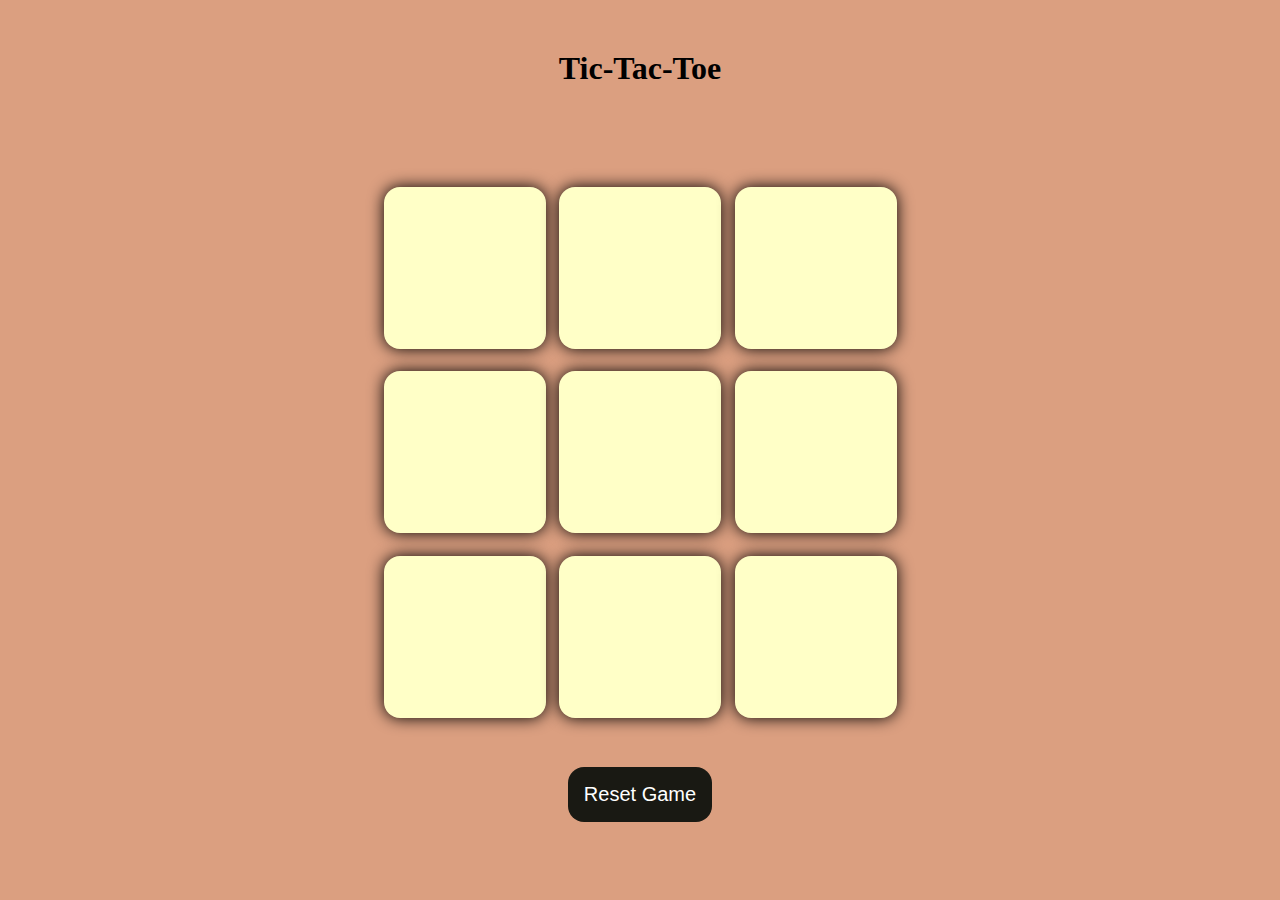
<file: Tic-Tac-Toe-Game/index.html>
<!DOCTYPE html>
<html lang="en">
<head>
    <meta charset="UTF-8">
    <meta name="viewport" content="width=device-width, initial-scale=1.0">
    <title>Tic-Tac-Toe Game</title>
    <link rel="stylesheet" href="style.css"/>
</head>
<body>
    <div class="msg-container hide">
        <p id="msg">Winner</p>
        <button id="new-btn">New Game</button>
    </div>
   <main>
        <h1 id="head">Tic-Tac-Toe</h1>
        <div class="container">
            <div class="game">
                <button class="box"></button>
                <button class="box"></button>
                <button class="box"></button>
                <button class="box"></button>
                <button class="box"></button>
                <button class="box"></button>
                <button class="box"></button>
                <button class="box"></button>
                <button class="box"></button>
            </div>
        </div>
        <button id="reset-btn">Reset Game</button>
   </main>
   <script src="app.js"></script>
</body>
</html>
</file>
<file: Tic-Tac-Toe-Game/style.css>
*
    {
        margin: 0px;
        padding: 0px;
    }

body
    {
        background-color: #db9f80;
        text-align: center;
    }    
#head
    {
        margin: 50px;
    }
.container
    {
        height: 70vh;
        display: flex;
        justify-content: center;
        align-items: center;
    }

.game
    {
        height: 60vmin;
        width: 60vmin;
        display: flex;
        flex-wrap: wrap;
        justify-content: center;
        align-items: center;
        gap: 1.5vmin;
    }
.box
    {
        height: 18vmin;
        width: 18vmin;
        border-radius: 1rem;
        border: none;
        box-shadow: 0 0 1rem rgba(0, 0 , 0, 1);
        font-size: 8vmin;
        color: #b0413e;
        background-color: #ffffc7;
    }
#reset-btn
    {
        padding: 1rem;
        font-size: 1.25rem;
        background-color: #191913;
        color: #fff;
        border-radius: 1rem;
        border: none;
    }
#new-btn
    {
        padding: 1rem;
        font-size: 1.25rem;
        background-color: #191913;
        color: #fff;
        border-radius: 1rem;
        border: none;
    }
#msg
    {
        color: #ffffc7;
        font-size: 8vmin;
    }
.msg-container
    {
       height: 100vmin;
       display: flex;
       justify-content: center;
       align-items: center;
       flex-direction: column;
       gap: 4rem;
    }
.hide
    {
        display: none;
    }
</file>
